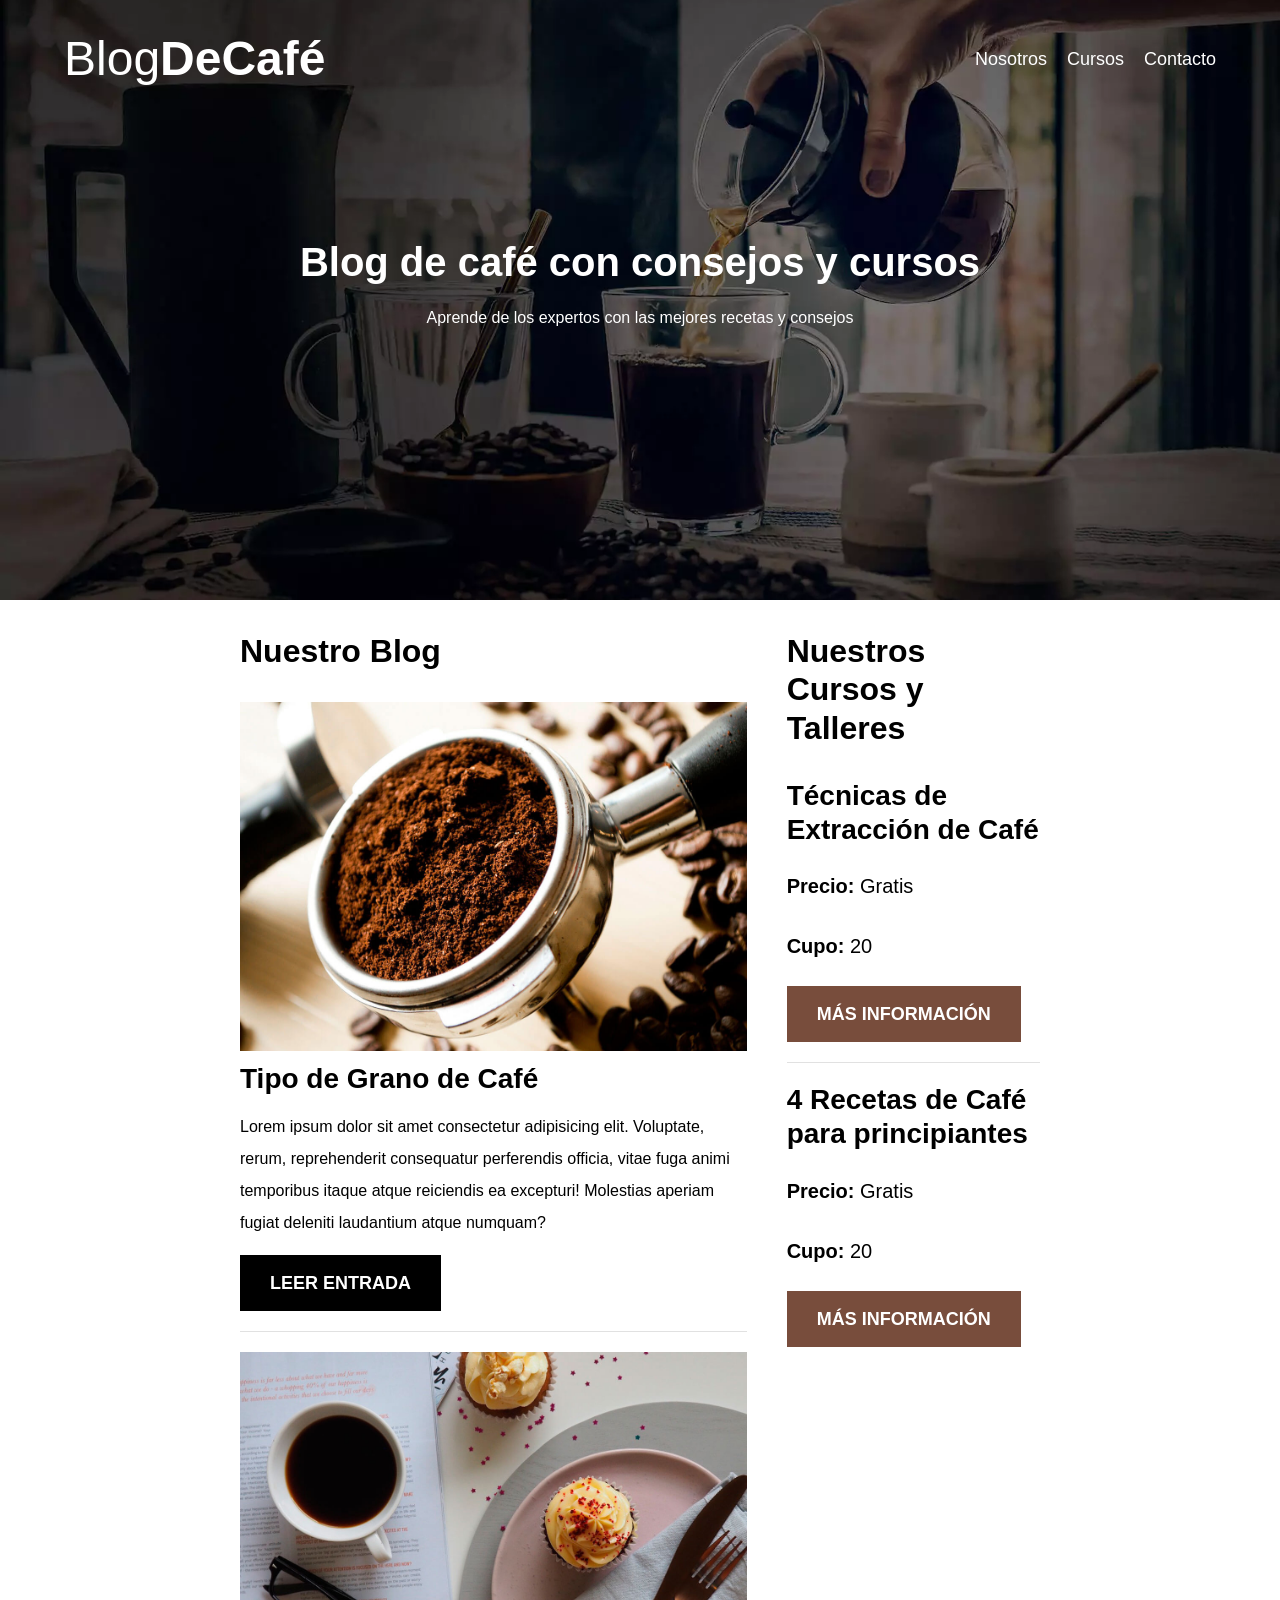
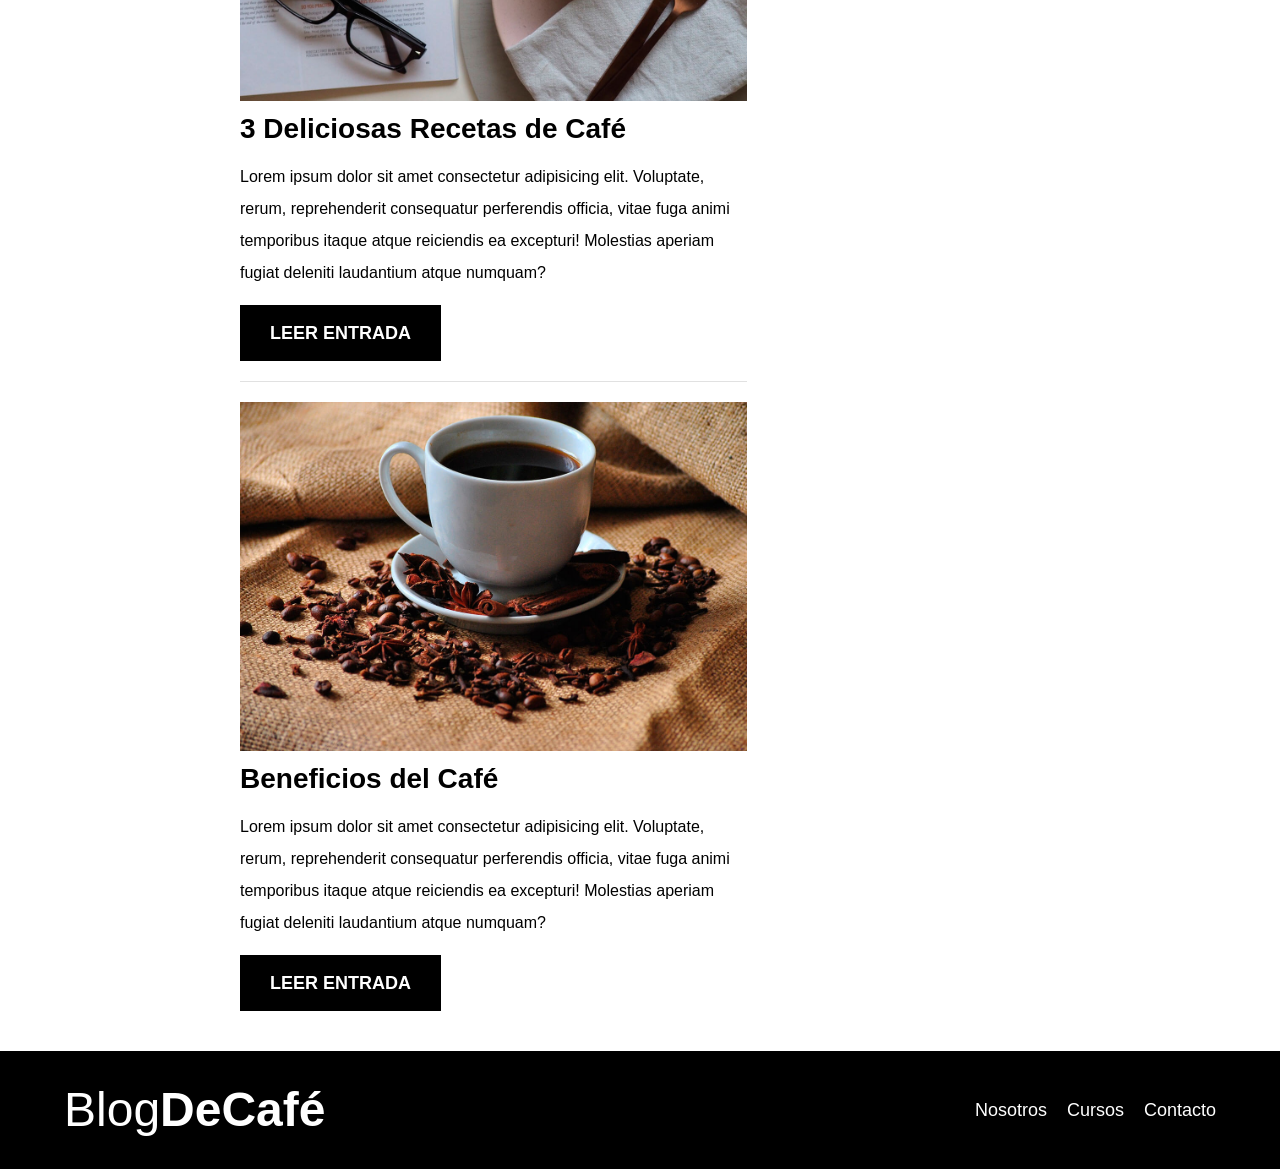
<file: blogdecafe/index.html>
<!DOCTYPE html>
<html lang="es">
<head>
    <meta charset="UTF-8">
    <meta name="viewport" content="width=device-width, initial-scale=1.0">
    <title>Blog de Café</title>
    <!--Prefetch-->
    <link  rel="prefetch" href="cursos.html" as="document">
    
    <!-- Preload -->
    <link rel="preload" href="css/normalize.css" as="style">
    <link rel="stylesheet" href="css/normalize.css">

    <link rel="preload" href="https://fonts.googleapis.com/css2?family=Audiowide&family=
        Bitcount+Prop+Single:wght@100..900&family=Gabarito:wght@400..900&family=
        Spinnaker&family=Staatliches&display=swap" crossorigin="crossorigin" as="font">
    
    <link rel="preload" href="css/styles.css" as="style">
    <link rel="stylesheet" href="css/styles.css">
</head>
<body>

    <header class="header">

        <div class="contenedor">
            <div class="barra">
                <a class="logo" href="index.html">
                <h1 class="logo__nombre no-margin centrar-texto">Blog<span class="logo__bold">DeCafé</span></h1>
                </a>

                <nav class="navegacion">
                    <a href="nosotros.html" class="navegacion__enlace">Nosotros</a>
                    <a href="cursos.html" class="navegacion__enlace">Cursos</a>
                    <a href="contacto.html" class="navegacion__enlace">Contacto</a>
                </nav>
            </div>
        </div>

        <div class="header__texto">
            <h2 class="no-margin">Blog de café con consejos y cursos</h2>
            <p class="no_margin">Aprende de los expertos con las mejores recetas y consejos</p>
        </div> 

    </header>

    <div class="contenedor contenido-principal">
        <main class="blog">
            
                <h3>Nuestro Blog</h3>
            <article class="entrada">
                <div class="article__imagen">
                    <img src="img/blog1.jpg" alt="imagen blog">
                </div>
            </article>

            <div class="entrada entrada__contenido">
                <h4 class="no-margin">Tipo de Grano de Café</h4>
                <p>Lorem ipsum dolor sit amet consectetur adipisicing elit. Voluptate, rerum, reprehenderit
                    consequatur perferendis officia, vitae fuga animi temporibus itaque atque reiciendis 
                    ea excepturi! Molestias aperiam fugiat deleniti laudantium atque numquam?</p>

                <a class="boton boton--primario" href="entrada.html">LEER ENTRADA</a>
            </div>

            <div class="entrada entrada__contenido">
                <img src="img/blog2.jpg" alt="cafe en el campo">
                <h4 class="no-margin">3 Deliciosas Recetas de Café</h4>
                <p>Lorem ipsum dolor sit amet consectetur adipisicing elit. Voluptate, rerum, reprehenderit 
                    consequatur perferendis officia, vitae fuga animi temporibus itaque atque reiciendis ea 
                    excepturi! Molestias aperiam fugiat deleniti laudantium atque numquam?</p>
                <a class="boton boton--primario" href="entrada.html">LEER ENTRADA</a>
            </div>

            <div class="entrada entrada__contenido">
                <img src="img/blog3.jpg" alt="mas cofee">
                <h4 class="no-margin">Beneficios del Café</h4>
                <p>Lorem ipsum dolor sit amet consectetur adipisicing elit. Voluptate, rerum, reprehenderit 
                    consequatur perferendis officia, vitae fuga animi temporibus itaque atque reiciendis ea 
                    excepturi! Molestias aperiam fugiat deleniti laudantium atque numquam?</p>
                <a class="boton boton--primario" href="entrada.html">LEER ENTRADA</a>
            </div>
        </main>

        <aside class="sidebar">
                <h3>Nuestros Cursos y Talleres</h3>

                <ul class="cursos no-padding">
                    <li class="widget-curso">
                        <h4 class="no-margin">Técnicas de Extracción de Café</h4>
                        <p class="widget-curso__label">Precio:
                            <span class="widget-curso__info">Gratis</span>
                        </p>
                        <p class="widget-curso__label">Cupo:
                            <spam class="widget-curso__info">20</spam>
                        </p>
                        <a class="boton boton--secundario" href="entrada.html">Más información</a>
                    </li>
            
                    <li class="widget-curso">
                        <h4 class="no-margin">4 Recetas de Café para principiantes</h4>
                        <p class="widget-curso__label">Precio:
                            <span class="widget-curso__info">Gratis</span>
                        </p>
                        <p class="widget-curso__label">Cupo:
                            <spam class="widget-curso__info">20</spam>
                        </p>
                        <a class="boton boton--secundario" href="entrada.html">Más información</a>
                    </li>
            
            </ul>
        </aside>
    </div>

    <footer class="footer">
        <div class="contenedor">
            <div class="barra">
                <a class="logo" href="index.html">
                    <h1 class="logo__nombre no-margin centrar-texto">Blog<span class="logo__bold">DeCafé</span></h1>
                </a>
                <nav class="navegacion">
                    <a href="nosotros.html" class="navegacion__enlace">Nosotros</a>
                    <a href="cursos.html" class="navegacion__enlace">Cursos</a>
                    <a href="contacto.html" class="navegacion__enlace">Contacto</a>
                </nav>
            </div>
        </div>
    </footer>

</body>
</html>
</file>
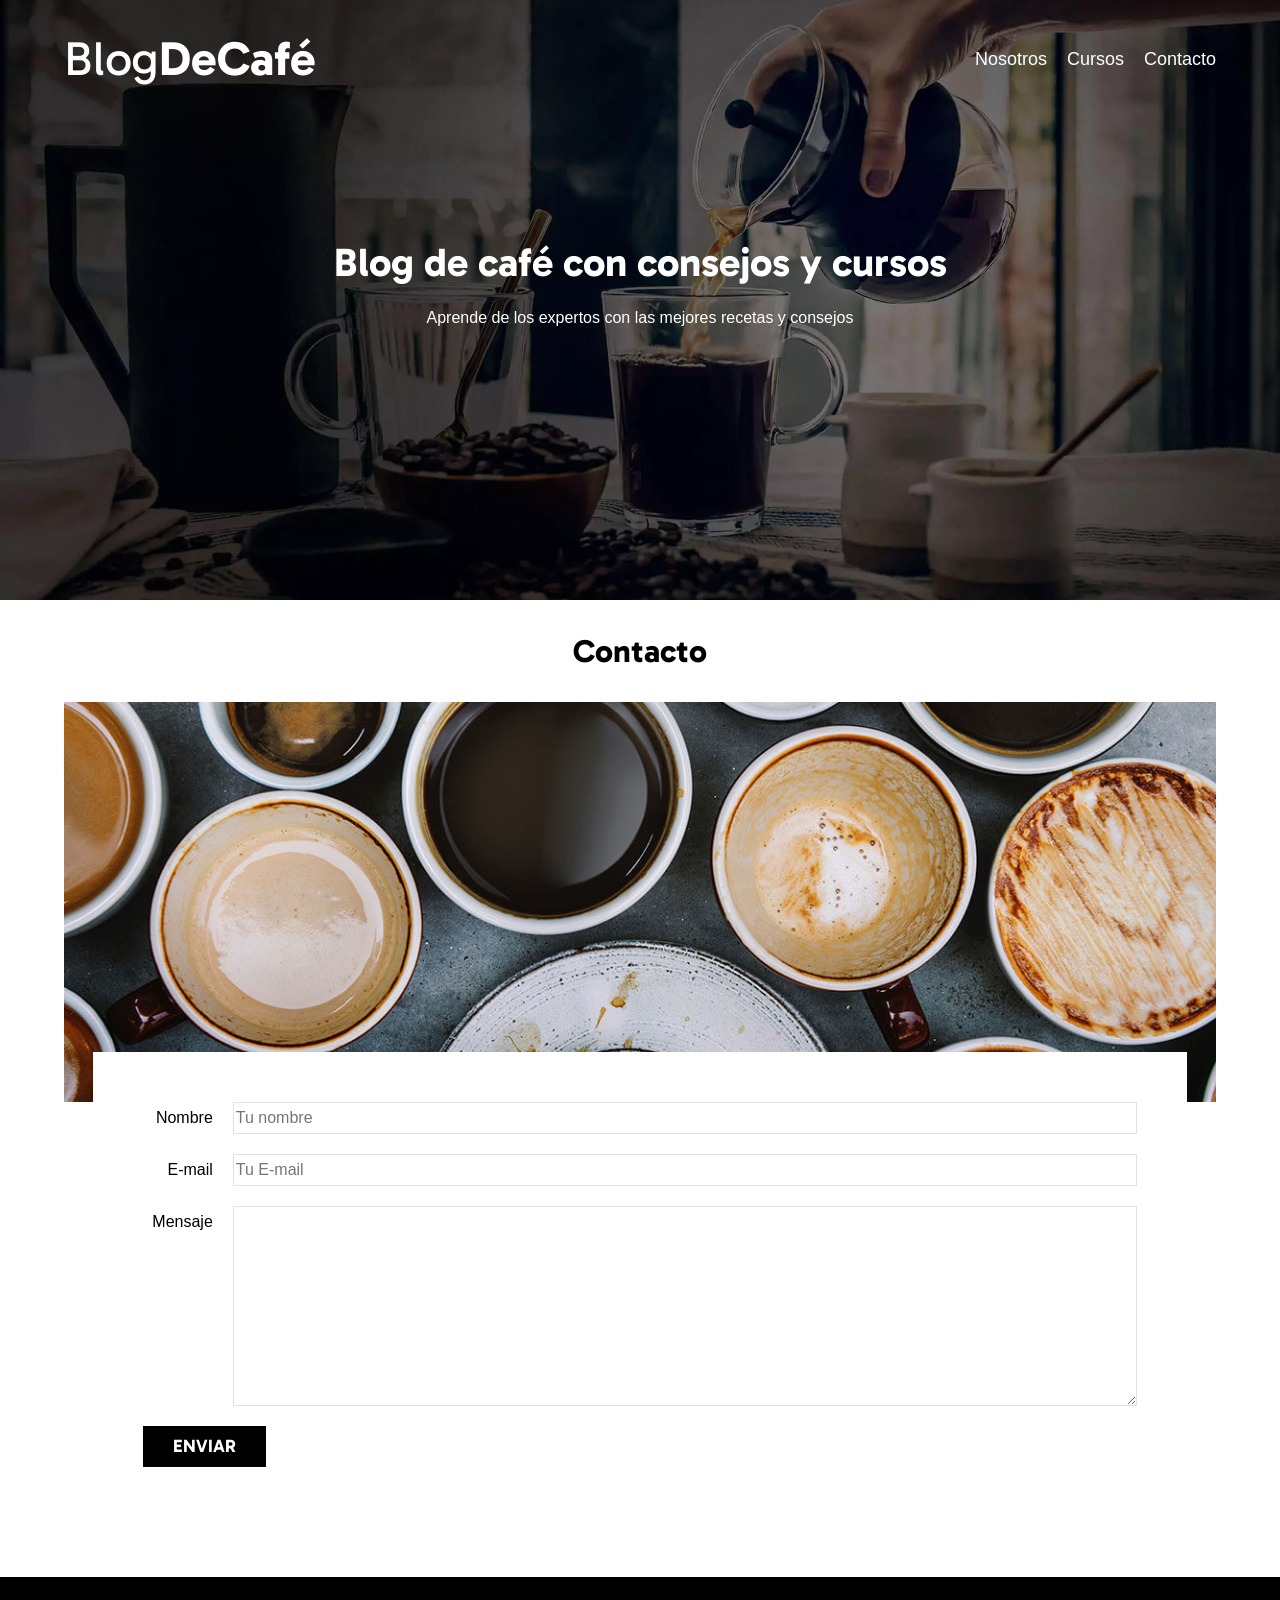
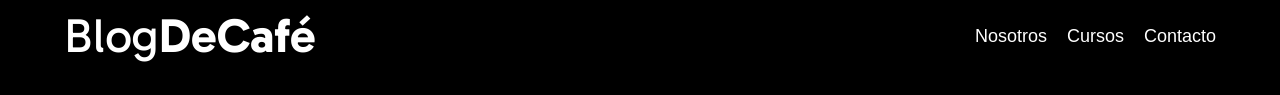
<file: blogdecafe/contacto.html>
<!DOCTYPE html>
<html lang="es">
<head>
    <meta charset="UTF-8">
    <meta name="viewport" content="width=device-width, initial-scale=1.0">
    <title>Blog de Café</title>

    <link  rel="stylesheet">
    
        <!-- Preload -->
    <link rel="preload" href="css/normalize.css" as="style">
    <link rel="stylesheet" href="css/normalize.css">

    <link rel="stylesheet" href="https://fonts.googleapis.com/css2?family=Audiowide&family=Bitcount+Prop+Single:wght@100..900&family=Gabarito:wght@400..900&family=Spinnaker&family=Staatliches&display=swap" crossorigin>
    
    <link rel="preload" href="css/styles.css" as="style">
    <link rel="stylesheet" href="css/styles.css">
</head>
<body>

    <header class="header">

        <div class="contenedor">
            <div class="barra">
                <a class="logo" href="index.html">
                <h1 class="logo__nombre no-margin centrar-texto">Blog<span class="logo__bold">DeCafé</span></h1>
                </a>

                <nav class="navegacion">
                    <a href="nosotros.html" class="navegacion__enlace">Nosotros</a>
                    <a href="cursos.html" class="navegacion__enlace">Cursos</a>
                    <a href="contacto.html" class="navegacion__enlace">Contacto</a>
                </nav>
            </div>
        </div>

        <div class="header__texto">
            <h2 class="no-margin">Blog de café con consejos y cursos</h2>
            <p class="no_margin">Aprende de los expertos con las mejores recetas y consejos</p>
        </div> 

    </header>

    <div class="contenedor">
        <main class="contacto">
            <h3 class="centrar-texto">Contacto</h3>

            <div class="contacto-bg"></div>

            <form class="formulario" action="#" method="post">
                <div class="campo">
                    <label class="campo__label" for="nombre">Nombre</label>
                    <input type="text" id="nombre" name="nombre" placeholder="Tu nombre" class="campo__field">
                </div>
                <div class="campo">
                    <label class="campo__label" for="email">E-mail</label>
                    <input type="email" id="email" name="email" placeholder="Tu E-mail" class="campo__field">
                </div>
                <div class="campo">
                    <label class="campo__label" for="mensaje">Mensaje</label>
                    <textarea id="mensaje" rows="10" colm="100" class="campo__field campo__field--textarea"></textarea>
                </div>
                <div class="campo">
                    <input class="boton boton--primario" type="submit" value="Enviar">
                </div>
            </form>
            
            
        </main>
    </div>

    <footer class="footer">
        <div class="contenedor">
            <div class="barra">
                <a class="logo" href="index.html">
                    <h1 class="logo__nombre no-margin centrar-texto">Blog<span class="logo__bold">DeCafé</span></h1>
                </a>
                <nav class="navegacion">
                    <a href="nosotros.html" class="navegacion__enlace">Nosotros</a>
                    <a href="cursos.html" class="navegacion__enlace">Cursos</a>
                    <a href="contacto.html" class="navegacion__enlace">Contacto</a>
                </nav>
            </div>
        </div>
    </footer>
    <script src="js/scripts.js"></script>
</body>
</html>
</file>
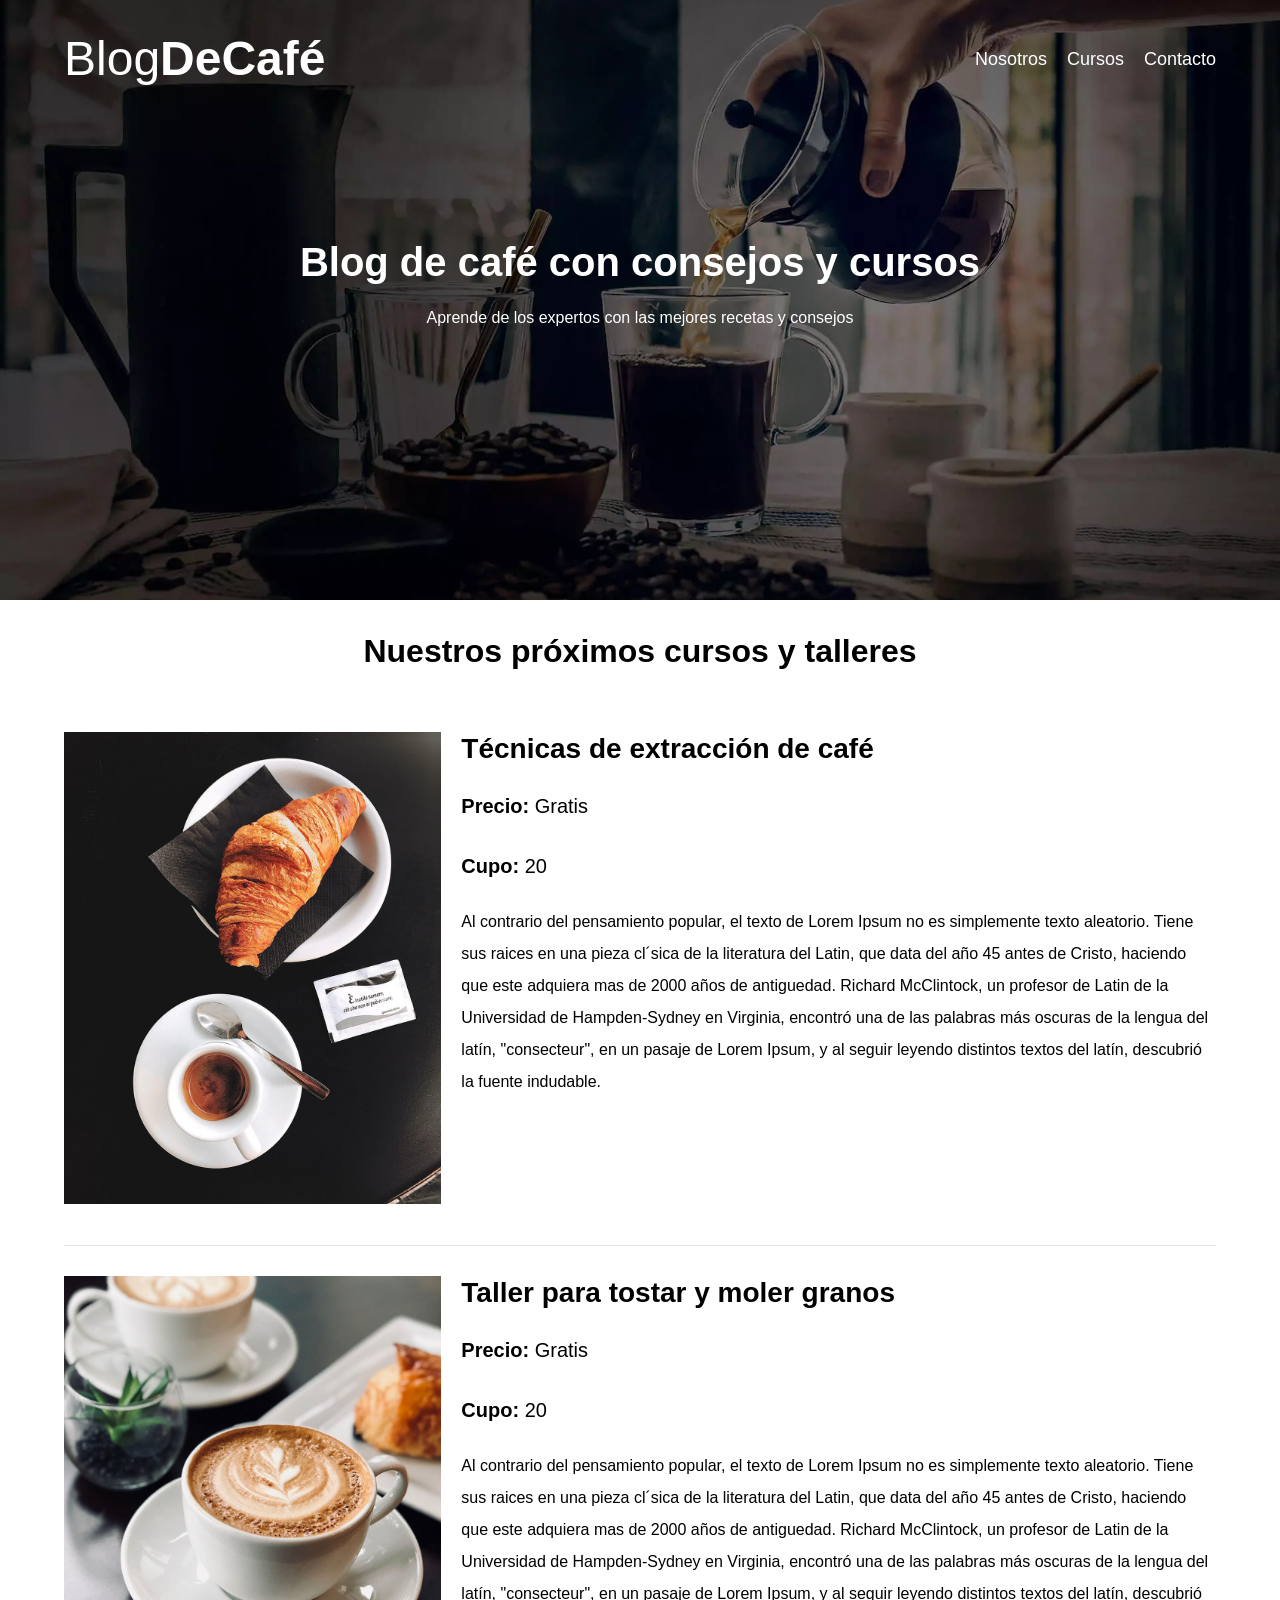
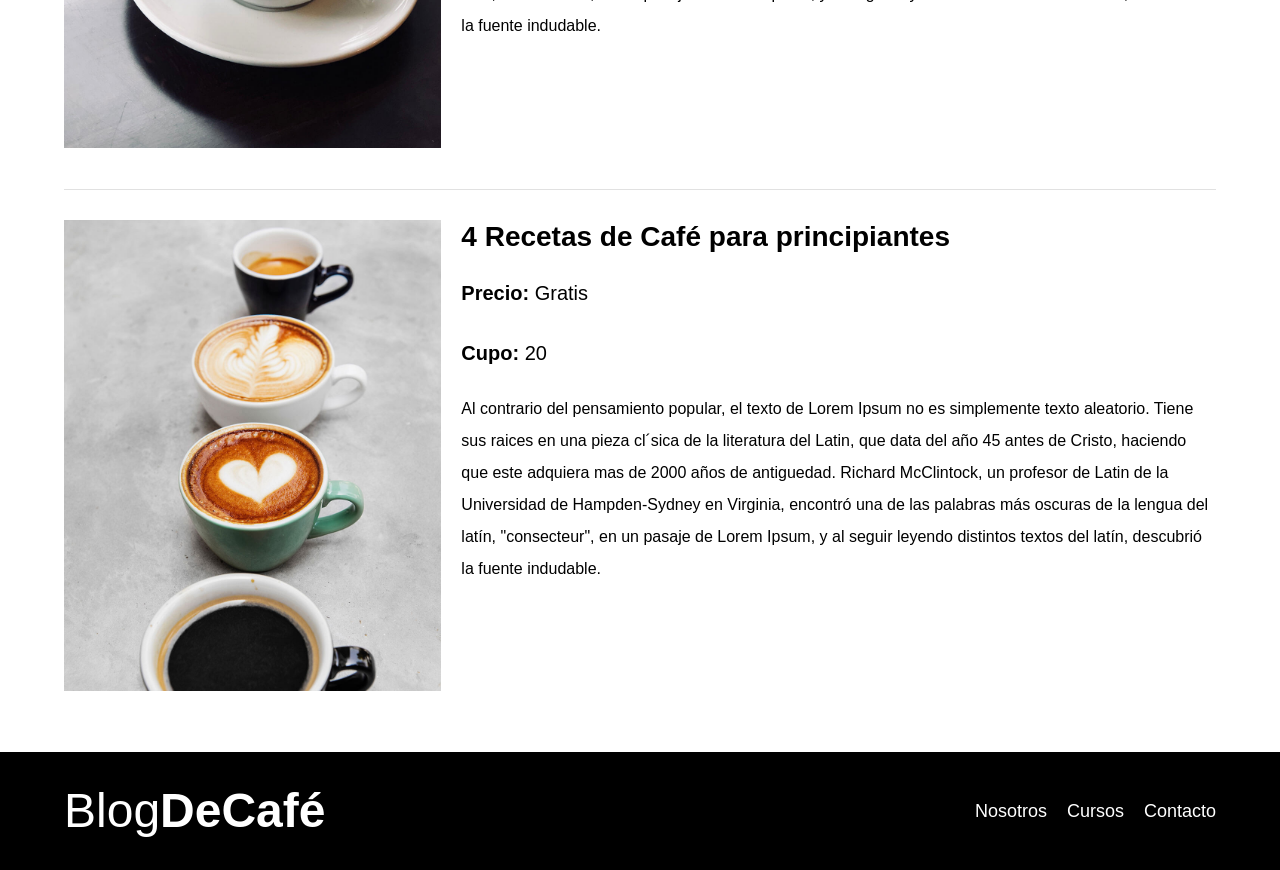
<file: blogdecafe/cursos.html>
<!DOCTYPE html>
<html lang="es">
<head>
    <meta charset="UTF-8">
    <meta name="viewport" content="width=device-width, initial-scale=1.0">
    <title>Blog de Café</title>

    <link  rel="stylesheet">
    
        <!-- Preload -->
    <link rel="preload" href="css/normalize.css" as="style">
    <link rel="stylesheet" href="css/normalize.css">

    <link rel="preload" href="https://fonts.googleapis.com/css2?family=Audiowide&family=
        Bitcount+Prop+Single:wght@100..900&family=Gabarito:wght@400..900&family=
        Spinnaker&family=Staatliches&display=swap" crossorigin="crossorigin" as="font">
    
    <link rel="preload" href="css/styles.css" as="style">
    <link rel="stylesheet" href="css/styles.css">
</head>
<body>

    <header class="header">

        <div class="contenedor">
            <div class="barra">
                <a class="logo" href="index.html">
                <h1 class="logo__nombre no-margin centrar-texto">Blog<span class="logo__bold">DeCafé</span></h1>
                </a>

                <nav class="navegacion">
                    <a href="nosotros.html" class="navegacion__enlace">Nosotros</a>
                    <a href="cursos.html" class="navegacion__enlace">Cursos</a>
                    <a href="contacto.html" class="navegacion__enlace">Contacto</a>
                </nav>
            </div>
        </div>

        <div class="header__texto">
            <h2 class="no-margin">Blog de café con consejos y cursos</h2>
            <p class="no_margin">Aprende de los expertos con las mejores recetas y consejos</p>
        </div> 

    </header>

    <div class="contenedor">
        <main class="blog">
            <h3 class="centrar-texto">Nuestros próximos cursos y talleres</h3>
           
            <div class="curso">
                <div class="curso__imagen">
                    <img src="img/curso1.jpg" alt="Imagen del curso">
                </div>
            
                <div class="curso__informacion">
                    <h4 class="no-margin">Técnicas de extracción de café</h4>
                    <p class="curso__label">Precio:
                        <span class="curso__info">Gratis</span>
                    </p>
                    <p class="curso__label">Cupo:
                        <spam class="curso__info">20</spam>
                    </p>
                    <p class="curso__descripcion">Al contrario del pensamiento popular, 
                        el texto de Lorem Ipsum no es simplemente texto aleatorio. 
                        Tiene sus raices en una pieza cl´sica de la literatura del Latin, 
                        que data del año 45 antes de Cristo, haciendo que este adquiera 
                        mas de 2000 años de antiguedad. Richard McClintock, un profesor 
                        de Latin de la Universidad de Hampden-Sydney en Virginia, encontró 
                        una de las palabras más oscuras de la lengua del latín, "consecteur", 
                        en un pasaje de Lorem Ipsum, y al seguir leyendo distintos textos del 
                        latín, descubrió la fuente indudable.
                    </p>
                </div> <!--Curso-informacion-->
            </div><!--Curso-->

            <div class="curso">
                <div class="curso__imagen">
                    <img src="img/curso2.jpg" alt="Imagen del curso">
                </div>
            
                <div class="curso__informacion">
                    <h4 class="no-margin">Taller para tostar y moler granos</h4>
                    <p class="curso__label">Precio:
                        <span class="curso__info">Gratis</span>
                    </p>
                    <p class="curso__label">Cupo:
                        <spam class="curso__info">20</spam>
                    </p>
                    <p class="curso__descripcion">Al contrario del pensamiento popular, 
                        el texto de Lorem Ipsum no es simplemente texto aleatorio. 
                        Tiene sus raices en una pieza cl´sica de la literatura del Latin, 
                        que data del año 45 antes de Cristo, haciendo que este adquiera 
                        mas de 2000 años de antiguedad. Richard McClintock, un profesor 
                        de Latin de la Universidad de Hampden-Sydney en Virginia, encontró 
                        una de las palabras más oscuras de la lengua del latín, "consecteur", 
                        en un pasaje de Lorem Ipsum, y al seguir leyendo distintos textos del 
                        latín, descubrió la fuente indudable.
                    </p>
                </div> <!--Curso-informacion-->
            </div><!--Curso-->

            <div class="curso">
                <div class="curso__imagen">
                    <img src="img/curso3.jpg" alt="Imagen del curso">
                </div>
            
                <div class="curso__informacion">
                    <h4 class="no-margin">4 Recetas de Café para principiantes</h4>
                    <p class="curso__label">Precio:
                        <span class="curso__info">Gratis</span>
                    </p>
                    <p class="curso__label">Cupo:
                        <spam class="curso__info">20</spam>
                    </p>
                    <p class="curso__descripcion">Al contrario del pensamiento popular, 
                        el texto de Lorem Ipsum no es simplemente texto aleatorio. 
                        Tiene sus raices en una pieza cl´sica de la literatura del Latin, 
                        que data del año 45 antes de Cristo, haciendo que este adquiera 
                        mas de 2000 años de antiguedad. Richard McClintock, un profesor 
                        de Latin de la Universidad de Hampden-Sydney en Virginia, encontró 
                        una de las palabras más oscuras de la lengua del latín, "consecteur", 
                        en un pasaje de Lorem Ipsum, y al seguir leyendo distintos textos del 
                        latín, descubrió la fuente indudable.
                    </p>
                </div> <!--Curso-informacion-->
            </div><!--Curso-->
            
        </main>

        
    </div>

    <footer class="footer">
        <div class="contenedor">
            <div class="barra">
                <a class="logo" href="index.html">
                    <h1 class="logo__nombre no-margin centrar-texto">Blog<span class="logo__bold">DeCafé</span></h1>
                </a>
                <nav class="navegacion">
                    <a href="nosotros.html" class="navegacion__enlace">Nosotros</a>
                    <a href="cursos.html" class="navegacion__enlace">Cursos</a>
                    <a href="contacto.html" class="navegacion__enlace">Contacto</a>
                </nav>
            </div>
        </div>
    </footer>

</body>
</html>
</file>
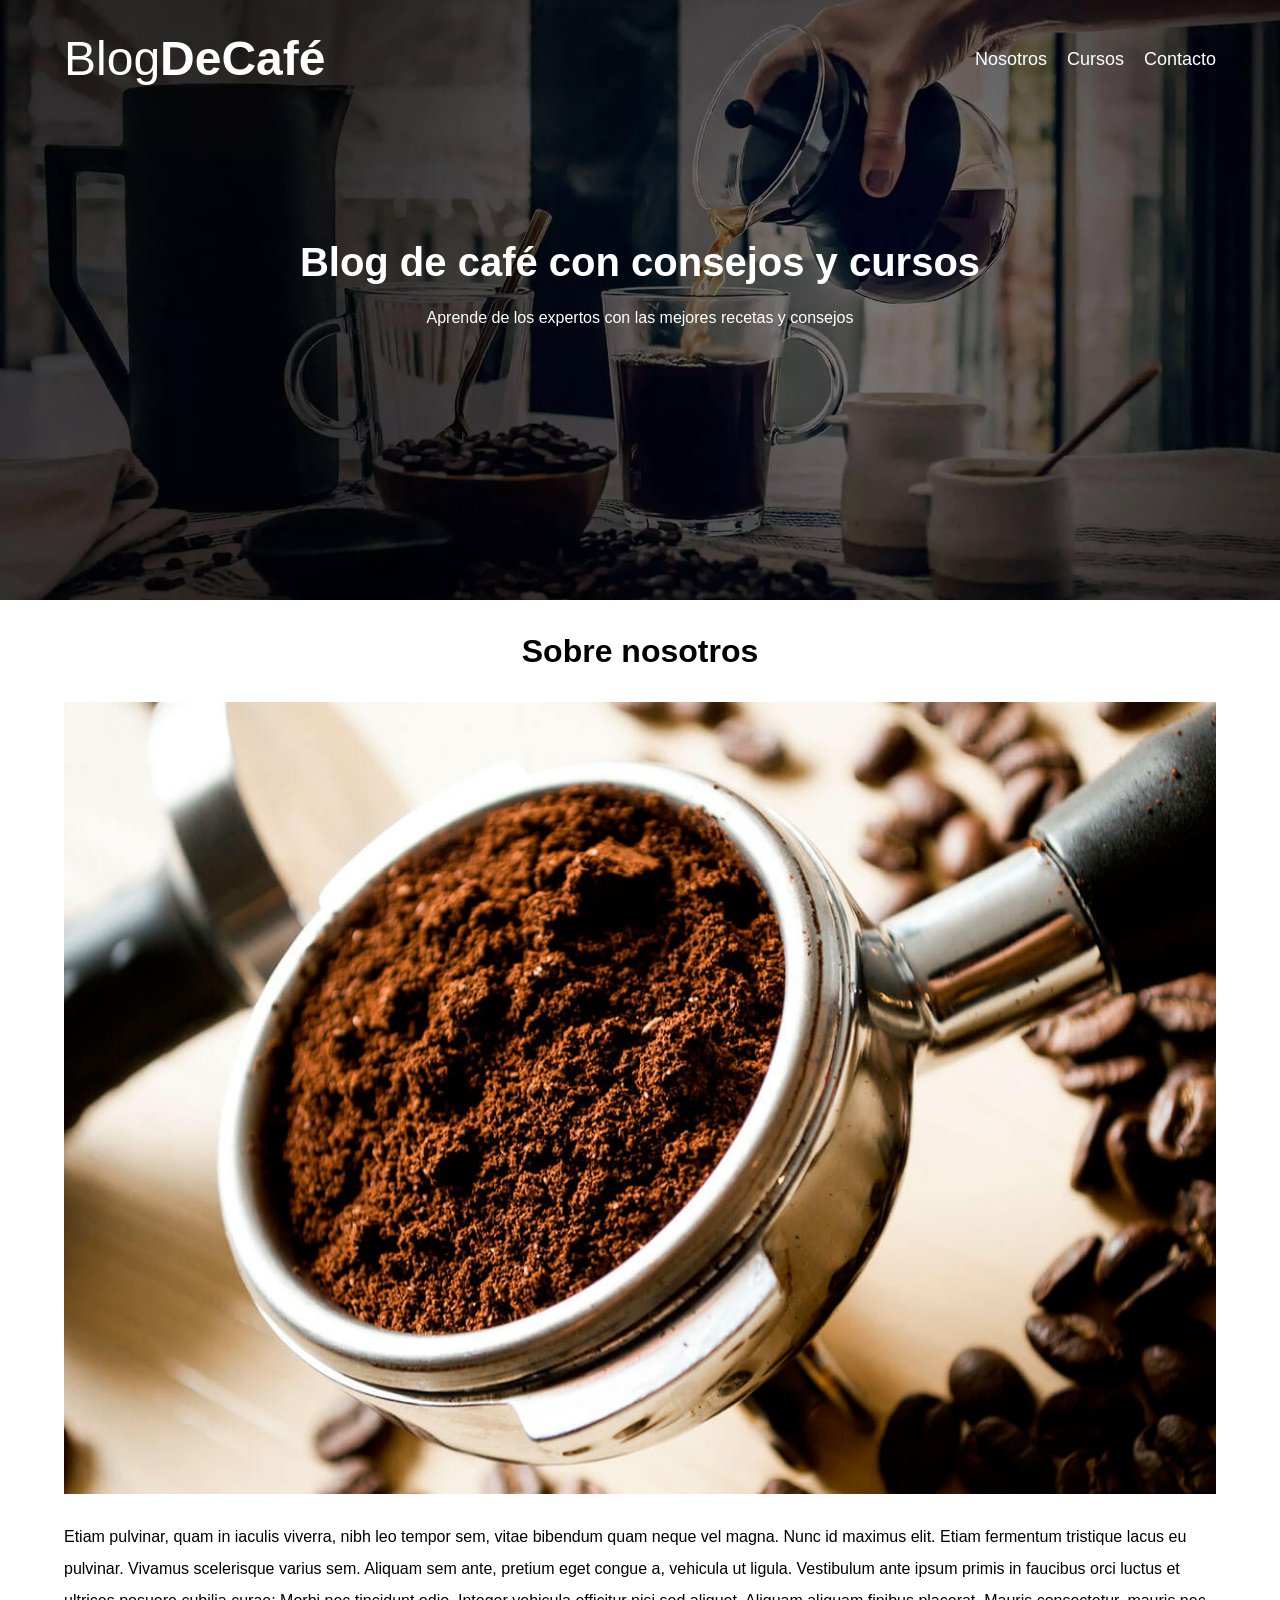
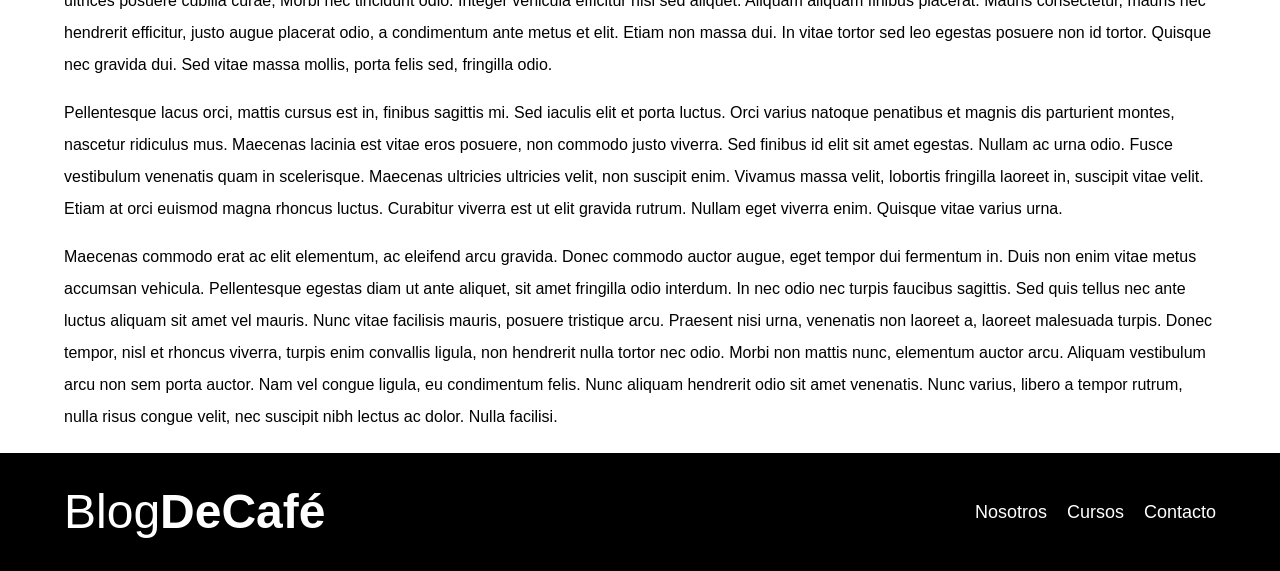
<file: blogdecafe/entrada.html>
<!DOCTYPE html>
<html lang="es">
<head>
    <meta charset="UTF-8">
    <meta name="viewport" content="width=device-width, initial-scale=1.0">
    <title>Blog de Café</title>

    <link  rel="stylesheet">
    
        <!-- Preload -->
    <link rel="preload" href="css/normalize.css" as="style">
    <link rel="stylesheet" href="css/normalize.css">

    <link rel="preload" href="https://fonts.googleapis.com/css2?family=Audiowide&family=
        Bitcount+Prop+Single:wght@100..900&family=Gabarito:wght@400..900&family=
        Spinnaker&family=Staatliches&display=swap" crossorigin="crossorigin" as="font">
    
    <link rel="preload" href="css/styles.css" as="style">
    <link rel="stylesheet" href="css/styles.css">
</head>
<body>

    <header class="header">

        <div class="contenedor">
            <div class="barra">
                <a class="logo" href="index.html">
                <h1 class="logo__nombre no-margin centrar-texto">Blog<span class="logo__bold">DeCafé</span></h1>
                </a>

                <nav class="navegacion">
                    <a href="nosotros.html" class="navegacion__enlace">Nosotros</a>
                    <a href="cursos.html" class="navegacion__enlace">Cursos</a>
                    <a href="contacto.html" class="navegacion__enlace">Contacto</a>
                </nav>
            </div>
        </div>

        <div class="header__texto">
            <h2 class="no-margin">Blog de café con consejos y cursos</h2>
            <p class="no_margin">Aprende de los expertos con las mejores recetas y consejos</p>
        </div> 

    </header>

    <div class="contenedor">

        <main class="entrada-blog">
            <h3 class="centrar-texto">Sobre nosotros</h3>

            <div class="entrada__contenido">

                <div class="entrada__contenido--imagen">
                <img src="img/blog1.jpg" alt="imagen entrada blog">
                </div>

                <div class="entrada__contenido--texto">
                    <p>Etiam pulvinar, quam in iaculis viverra, nibh leo tempor sem, vitae 
                        bibendum quam neque vel magna. Nunc id maximus elit. Etiam fermentum 
                        tristique lacus eu pulvinar. Vivamus scelerisque varius sem. Aliquam 
                        sem ante, pretium eget congue a, vehicula ut ligula. Vestibulum ante 
                        ipsum primis in faucibus orci luctus et ultrices posuere cubilia 
                        curae; Morbi nec tincidunt odio. Integer vehicula efficitur nisi 
                        sed aliquet. Aliquam aliquam finibus placerat. Mauris consectetur, 
                        mauris nec hendrerit efficitur, justo augue placerat odio, a 
                        condimentum ante metus et elit. Etiam non massa dui. In vitae tortor 
                        sed leo egestas posuere non id tortor. Quisque nec gravida dui. Sed 
                        vitae massa mollis, porta felis sed, fringilla odio.
                    </p>
                    <p>Pellentesque lacus orci, mattis cursus est in, finibus sagittis mi. 
                        Sed iaculis elit et porta luctus. Orci varius natoque penatibus et 
                        magnis dis parturient montes, nascetur ridiculus mus. Maecenas 
                        lacinia est vitae eros posuere, non commodo justo viverra. Sed finibus 
                        id elit sit amet egestas. Nullam ac urna odio. Fusce vestibulum 
                        venenatis quam in scelerisque. Maecenas ultricies ultricies velit, non 
                        suscipit enim. Vivamus massa velit, lobortis fringilla laoreet in, 
                        suscipit vitae velit. Etiam at orci euismod magna rhoncus luctus. 
                        Curabitur viverra est ut elit gravida rutrum. Nullam eget viverra enim. 
                        Quisque vitae varius urna.
                    </p>
                    <p>Maecenas commodo erat ac elit elementum, ac eleifend arcu gravida. 
                        Donec commodo auctor augue, eget tempor dui fermentum in. Duis non 
                        enim vitae metus accumsan vehicula. Pellentesque egestas diam ut ante 
                        aliquet, sit amet fringilla odio interdum. In nec odio nec turpis 
                        faucibus sagittis. Sed quis tellus nec ante luctus aliquam sit amet 
                        vel mauris. Nunc vitae facilisis mauris, posuere tristique arcu. 
                        Praesent nisi urna, venenatis non laoreet a, laoreet malesuada turpis. 
                        Donec tempor, nisl et rhoncus viverra, turpis enim convallis ligula, 
                        non hendrerit nulla tortor nec odio. Morbi non mattis nunc, elementum 
                        auctor arcu. Aliquam vestibulum arcu non sem porta auctor. Nam vel 
                        congue ligula, eu condimentum felis. Nunc aliquam hendrerit odio sit 
                        amet venenatis. Nunc varius, libero a tempor rutrum, nulla risus congue 
                        velit, nec suscipit nibh lectus ac dolor. Nulla facilisi.
                    </p>
                </div>

            </div>
            
        </main>

    </div>

    <footer class="footer">
        <div class="contenedor">
            <div class="barra">
                <a class="logo" href="index.html">
                    <h1 class="logo__nombre no-margin centrar-texto">Blog<span class="logo__bold">DeCafé</span></h1>
                </a>
                <nav class="navegacion">
                    <a href="nosotros.html" class="navegacion__enlace">Nosotros</a>
                    <a href="cursos.html" class="navegacion__enlace">Cursos</a>
                    <a href="contacto.html" class="navegacion__enlace">Contacto</a>
                </nav>
            </div>
        </div>
    </footer>

</body>
</html>
</file>
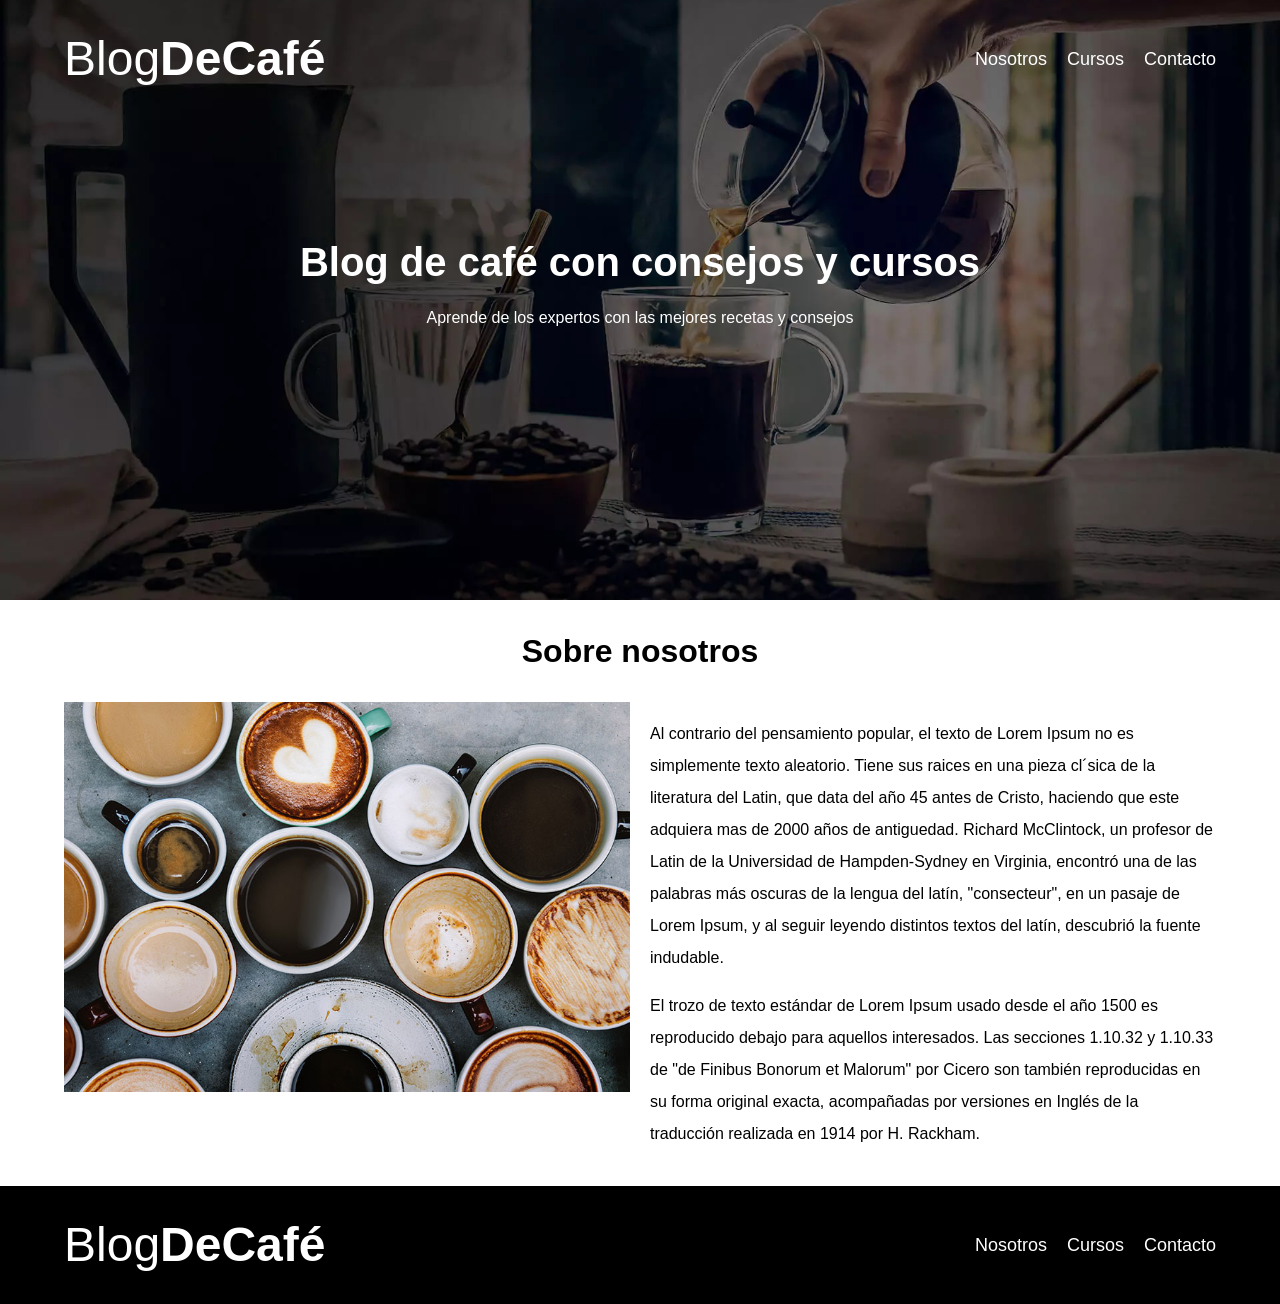
<file: blogdecafe/nosotros.html>
<!DOCTYPE html>
<html lang="es">
<head>
    <meta charset="UTF-8">
    <meta name="viewport" content="width=device-width, initial-scale=1.0">
    <title>Blog de Café</title>

    <link  rel="stylesheet">
    
        <!-- Preload -->
    <link rel="preload" href="css/normalize.css" as="style">
    <link rel="stylesheet" href="css/normalize.css">

    <link rel="preload" href="https://fonts.googleapis.com/css2?family=Audiowide&family=
        Bitcount+Prop+Single:wght@100..900&family=Gabarito:wght@400..900&family=
        Spinnaker&family=Staatliches&display=swap" crossorigin="crossorigin" as="font">
    
    <link rel="preload" href="css/styles.css" as="style">
    <link rel="stylesheet" href="css/styles.css">
</head>
<body>

    <header class="header">

        <div class="contenedor">
            <div class="barra">
                <a class="logo" href="index.html">
                <h1 class="logo__nombre no-margin centrar-texto">Blog<span class="logo__bold">DeCafé</span></h1>
                </a>

                <nav class="navegacion">
                    <a href="nosotros.html" class="navegacion__enlace">Nosotros</a>
                    <a href="cursos.html" class="navegacion__enlace">Cursos</a>
                    <a href="contacto.html" class="navegacion__enlace">Contacto</a>
                </nav>
            </div>
        </div>

        <div class="header__texto">
            <h2 class="no-margin">Blog de café con consejos y cursos</h2>
            <p class="no_margin">Aprende de los expertos con las mejores recetas y consejos</p>
        </div> 

    </header>

    <div class="contenedor">
        <main class="blog">
            <h3 class="centrar-texto">Sobre nosotros</h3>
            <div class="sobre-nosotros">
                <div class="sobre-nosotros__imagen">
                    <img src="img/nosotros.jpg" alt="imagen nosotros">
                </div>

                <div class="sobre-nosotros__texto">
                    <p>Al contrario del pensamiento popular, el texto de Lorem 
                        Ipsum no es simplemente texto aleatorio. Tiene sus raices 
                        en una pieza cl´sica de la literatura del Latin, que data 
                        del año 45 antes de Cristo, haciendo que este adquiera 
                        mas de 2000 años de antiguedad. Richard McClintock, un 
                        profesor de Latin de la Universidad de Hampden-Sydney en 
                        Virginia, encontró una de las palabras más oscuras de la 
                        lengua del latín, "consecteur", en un pasaje de Lorem Ipsum, 
                        y al seguir leyendo distintos textos del latín, descubrió la 
                        fuente indudable. 
                    </p>
                    <p>El trozo de texto estándar de Lorem Ipsum usado desde el año 1500 
                        es reproducido debajo para aquellos interesados. Las secciones 
                        1.10.32 y 1.10.33 de "de Finibus Bonorum et Malorum" por Cicero 
                        son también reproducidas en su forma original exacta, acompañadas 
                        por versiones en Inglés de la traducción realizada en 1914 por 
                        H. Rackham.
                    </p>
                </div>

            </div>
        </main>

        
    </div>

    <footer class="footer">
        <div class="contenedor">
            <div class="barra">
                <a class="logo" href="index.html">
                    <h1 class="logo__nombre no-margin centrar-texto">Blog<span class="logo__bold">DeCafé</span></h1>
                </a>
                <nav class="navegacion">
                    <a href="nosotros.html" class="navegacion__enlace">Nosotros</a>
                    <a href="cursos.html" class="navegacion__enlace">Cursos</a>
                    <a href="contacto.html" class="navegacion__enlace">Contacto</a>
                </nav>
            </div>
        </div>
    </footer>

</body>
</html>
</file>
<file: blogdecafe/css/styles.css>
:root {
    --negro: #000000;
    --blanco: #ffffff;
    --primario__cafe: #784d3c;
    --gris: #e1e1e1;
    
    --fuenteHeading: 'Gabarito', sans-serif;
    --fuenteParrafos: 'Open Sans', sans-serif;
}

html {
  box-sizing: border-box;
  font-size: 62.5%;
}

*, *:before, *:after {
  box-sizing: inherit;
}
/* Globales */
body {
    font-size: 1.6rem;
    line-height: 2;
    font-family: var(--fuenteParrafos);
}

.contenedor {
    width: min(90%, 120rem);
    margin: 0 auto; /* centrar contenido */
}


a {
    text-decoration: none;
    color: var(--blanco);
}

img {
    width: 100%;
}

h1, h2, h3, h4 {
    font-family: var(--fuenteHeading);
    line-height: 1.2;
}

h1{
    font-size: 4.8rem;
}
h2 {
    font-size: 4rem;
}
h3 {
    font-size: 3.2rem;
}
h4 {
    font-size: 2.8rem;
}
span {
    font-weight: 100;
}

/* Utilidades*/
.no-margin {
    margin: 0;
}
.no-padding {
    padding: 0;
}
.centrar-texto {
    text-align: center;
}

/* Header */

.header {
    background-image: url("../img/banner.webp");
    background-position: center center;
    background-repeat: no-repeat;
    background-size: cover;
    height: 60rem;
}

.barra {
    padding-top: 3rem;
}

.header__texto {
    text-align: center;
    color: var(--blanco);
    margin-top: 5rem;
}

.logo {
    color: var(--blanco);
}
.logo__nombre {
    font-weight: 400;
}
.logo__bold {
    font-weight: 700;
}

@media (min-width: 768px) {
    .navegacion {
        display: flex;
        gap: 2rem;
    }

    .barra {
        display: flex;
        justify-content: space-between;
        align-items: center;
    }

    .header__texto {
        margin-top: 15rem;  
    }
}

.navegacion__enlace {
    display: block;
    text-align: center;
    font-size: 1.8rem;
    color: var(--blanco);
}

/* Contenido principal */

@media (min-width: 768px) {
    .contenido-principal {
        display: grid;
        grid-template-columns: 2fr 1fr;
        column-gap: 4rem;
        max-width: 80rem;
        margin: 0 auto;
    }
}

.entrada {
    border-bottom: 1px solid var(--gris);
    margin-bottom: 2rem;
}

.entrada:last-of-type {
    border: none;
    margin-bottom: 0;
}

.boton {
    display:block;
    font-family: var(--fuenteHeading);
    color: var(--blanco);
    text-align: center;
    padding: 1rem 3rem;
    font-size: 1.8rem;
    text-transform: uppercase;
    font-weight: 700;
    margin-bottom: 2rem;
    border: none;
}

.boton:hover {
    cursor: pointer;
}

@media (min-width: 768px) {
    .boton {
        display: inline-block;
    }
}

.boton--primario {
    background-color: var(--negro);
}

.boton--secundario {
    background-color: var(--primario__cafe);
}

.cursos {
    list-style: none;
}

.widget-curso {
    border-bottom: 1px solid var(--gris);
    margin-bottom: 2rem;
}

.widget-curso:last-of-type {
    border: none;
    margin-bottom: 0; 
}

.widget-curso__label,
.curso__label {
    font-family: var(--fuenteHeading);
    font-weight: 700;
}

.widget-curso__info,
.curso__info {
    font-weight: 400;
}

.widget-curso__label,
.widget-curso__info,
.curso__label,
.curso__info {
    font-size: 2rem;
}

/* Footer */
.footer {
    background-color: var(--negro);
    color: var(--blanco);
    padding-bottom: 3rem;
    margin-top: 2rem;
}

/* Sobre nosotros */
@media (min-width: 768px) {
    .sobre-nosotros {
        display: grid;
        grid-template-columns: repeat(2, 1fr);
        column-gap: 2rem;
    }
}

/* Cursos */
.curso {
    border-bottom: 1px solid var(--gris);
    padding: 3rem 0;
}

@media (min-width: 768px) {
    .curso {
        display: grid;
        grid-template-columns: 1fr 2fr;
        column-gap: 2rem;
    }
}

.curso:last-of-type {
    border-bottom: none;
}

/* Contacto */
.contacto-bg {
    background-image: url("../img/contacto.jpg");
    height: 40rem;
    background-size: cover;
    background-repeat: no-repeat;
}

.formulario {
    background-color: var(--blanco);
    margin: -5rem auto 0 auto;
    width: 95%;
    padding: 5rem;
}

.campo {
    display: flex;
    margin-bottom: 2rem;
}

.campo__label {
    flex: 0 0 9rem;
    text-align: right;
    padding-right: 2rem;
}

.campo__field {
    flex: 1;
    border: 1px solid var(--gris);
}

.campo__field--textarea {
    height: 20rem;
}

.error {
    background-color: red;
    text-align: center;
    padding: 1rem;
    color: var(--blanco);
    text-transform: uppercase;
}

.correcto {
    background-color: green;
    text-align: center;
    padding: 1rem;
    color: var(--blanco);
    text-transform: uppercase;
}
</file>
